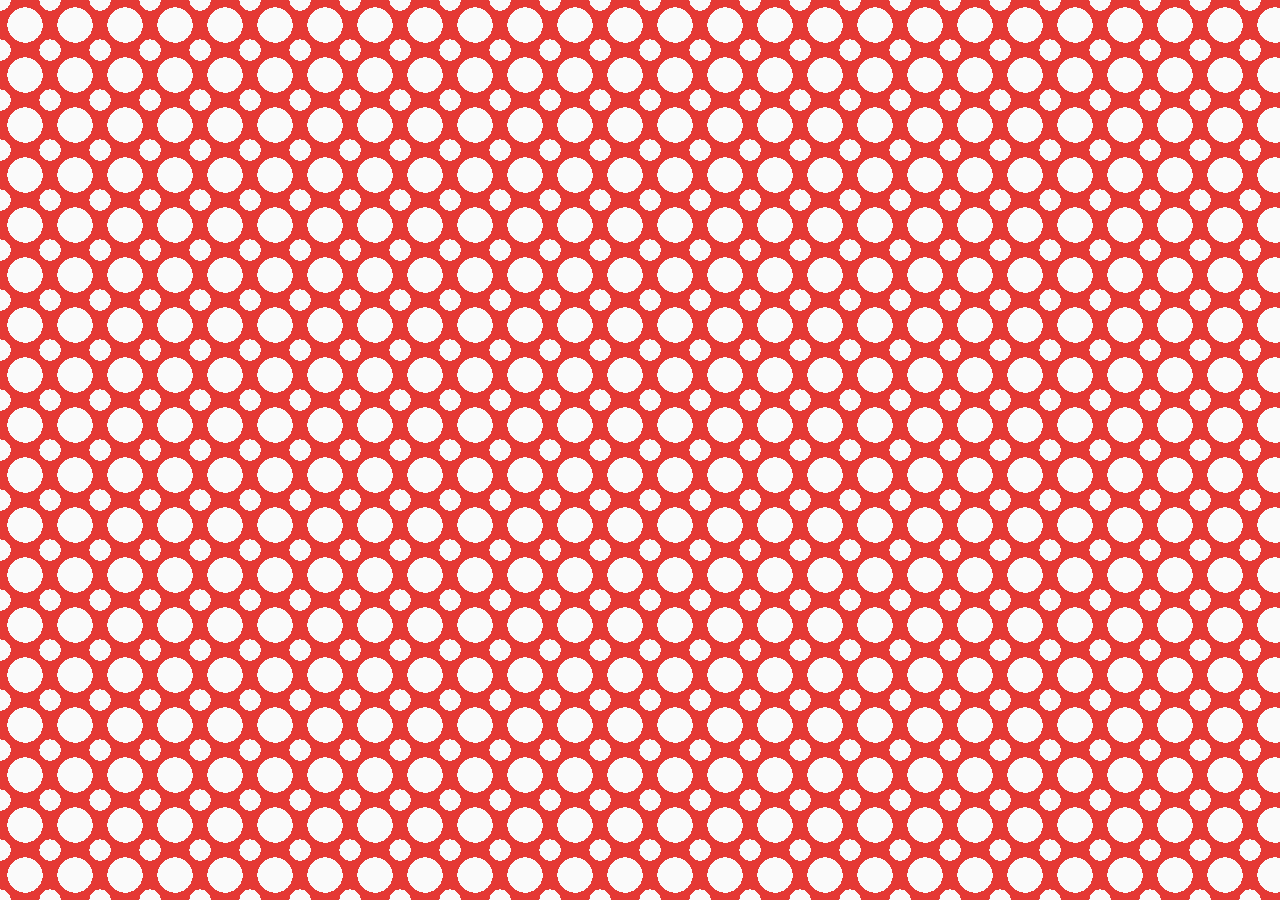
<file: index.html>
<!DOCTYPE html>
<html>
  <head>
    <meta charset="utf-8" />
    <meta name="viewport" content="width=device-width" />
    <title>Suspicious?</title>
    <style>
      body {
        margin: 0;
        background-image: radial-gradient(#fafafa 50%, transparent 20%),
            radial-gradient(#fafafa 30%, transparent 20%);
        background-color: #e53935;
        background-position: 0 0, 25px 25px;
        background-size: 50px 50px;
      }
      main {
        display: flex;
        align-items: flex-end;
        justify-content: flex-end;
        height: 100vh;
        width: 100vw;
      }
    </style>
  </head>
  <body>
    <main>&nbsp;</main>
  </body>
</html>
</file>
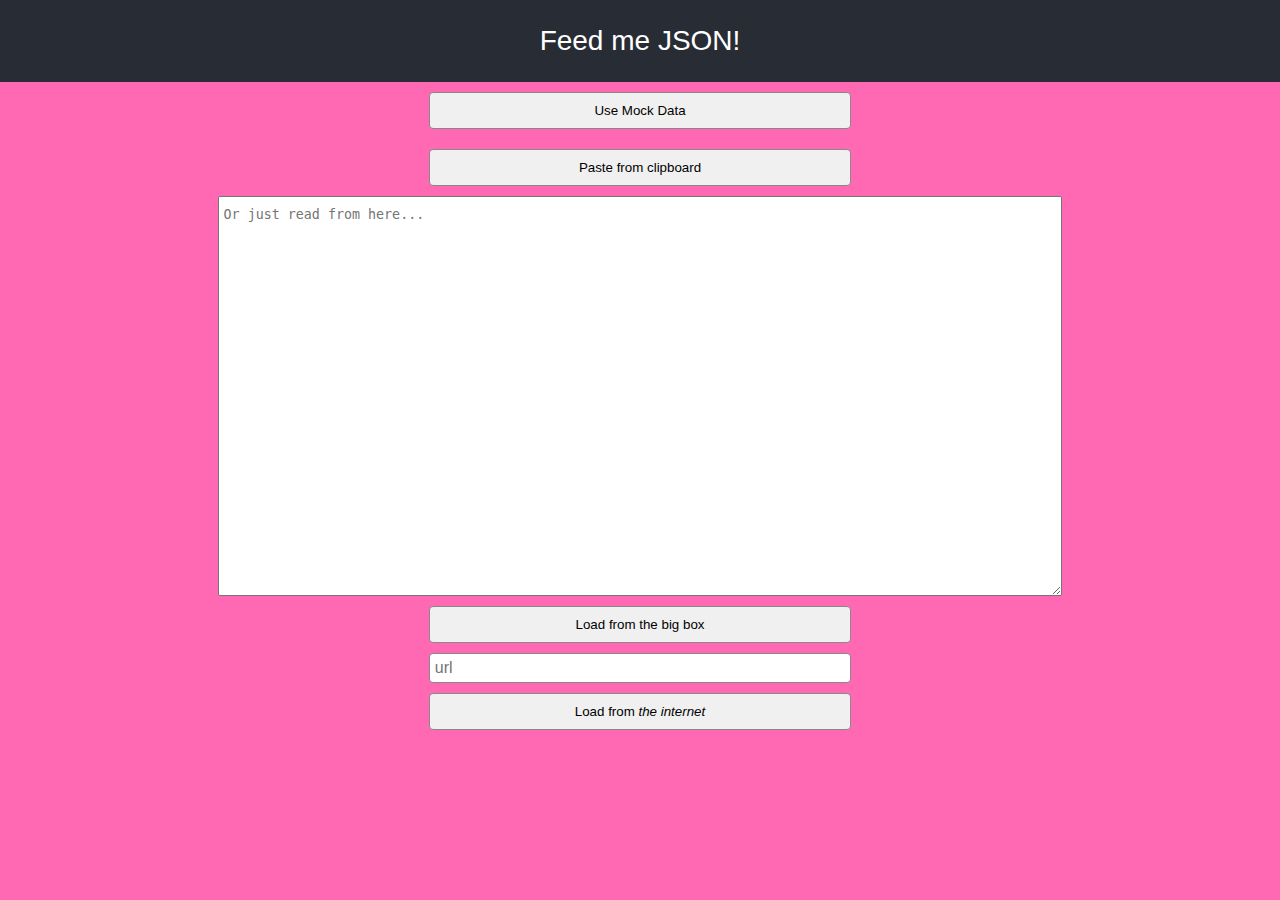
<file: ok/index.html>
<!doctype html><html lang="en"><head><meta charset="utf-8"/><link rel="icon" href="/ok/favicon.ico"/><meta name="viewport" content="width=device-width,initial-scale=1"/><meta name="theme-color" content="#000000"/><meta name="description" content="Web site created using create-react-app"/><link rel="apple-touch-icon" href="/ok/logo192.png"/><link rel="manifest" href="/ok/manifest.json"/><title>React App</title><link href="/ok/static/css/main.ca48af79.chunk.css" rel="stylesheet"></head><body><noscript>You need to enable JavaScript to run this app.</noscript><div id="root"></div><script>!function(e){function r(r){for(var n,l,f=r[0],i=r[1],a=r[2],c=0,s=[];c<f.length;c++)l=f[c],Object.prototype.hasOwnProperty.call(o,l)&&o[l]&&s.push(o[l][0]),o[l]=0;for(n in i)Object.prototype.hasOwnProperty.call(i,n)&&(e[n]=i[n]);for(p&&p(r);s.length;)s.shift()();return u.push.apply(u,a||[]),t()}function t(){for(var e,r=0;r<u.length;r++){for(var t=u[r],n=!0,f=1;f<t.length;f++){var i=t[f];0!==o[i]&&(n=!1)}n&&(u.splice(r--,1),e=l(l.s=t[0]))}return e}var n={},o={1:0},u=[];function l(r){if(n[r])return n[r].exports;var t=n[r]={i:r,l:!1,exports:{}};return e[r].call(t.exports,t,t.exports,l),t.l=!0,t.exports}l.m=e,l.c=n,l.d=function(e,r,t){l.o(e,r)||Object.defineProperty(e,r,{enumerable:!0,get:t})},l.r=function(e){"undefined"!=typeof Symbol&&Symbol.toStringTag&&Object.defineProperty(e,Symbol.toStringTag,{value:"Module"}),Object.defineProperty(e,"__esModule",{value:!0})},l.t=function(e,r){if(1&r&&(e=l(e)),8&r)return e;if(4&r&&"object"==typeof e&&e&&e.__esModule)return e;var t=Object.create(null);if(l.r(t),Object.defineProperty(t,"default",{enumerable:!0,value:e}),2&r&&"string"!=typeof e)for(var n in e)l.d(t,n,function(r){return e[r]}.bind(null,n));return t},l.n=function(e){var r=e&&e.__esModule?function(){return e.default}:function(){return e};return l.d(r,"a",r),r},l.o=function(e,r){return Object.prototype.hasOwnProperty.call(e,r)},l.p="/ok/";var f=this["webpackJsonpok-json"]=this["webpackJsonpok-json"]||[],i=f.push.bind(f);f.push=r,f=f.slice();for(var a=0;a<f.length;a++)r(f[a]);var p=i;t()}([])</script><script src="/ok/static/js/2.bfcede04.chunk.js"></script><script src="/ok/static/js/main.bbc0830c.chunk.js"></script></body></html>
</file>
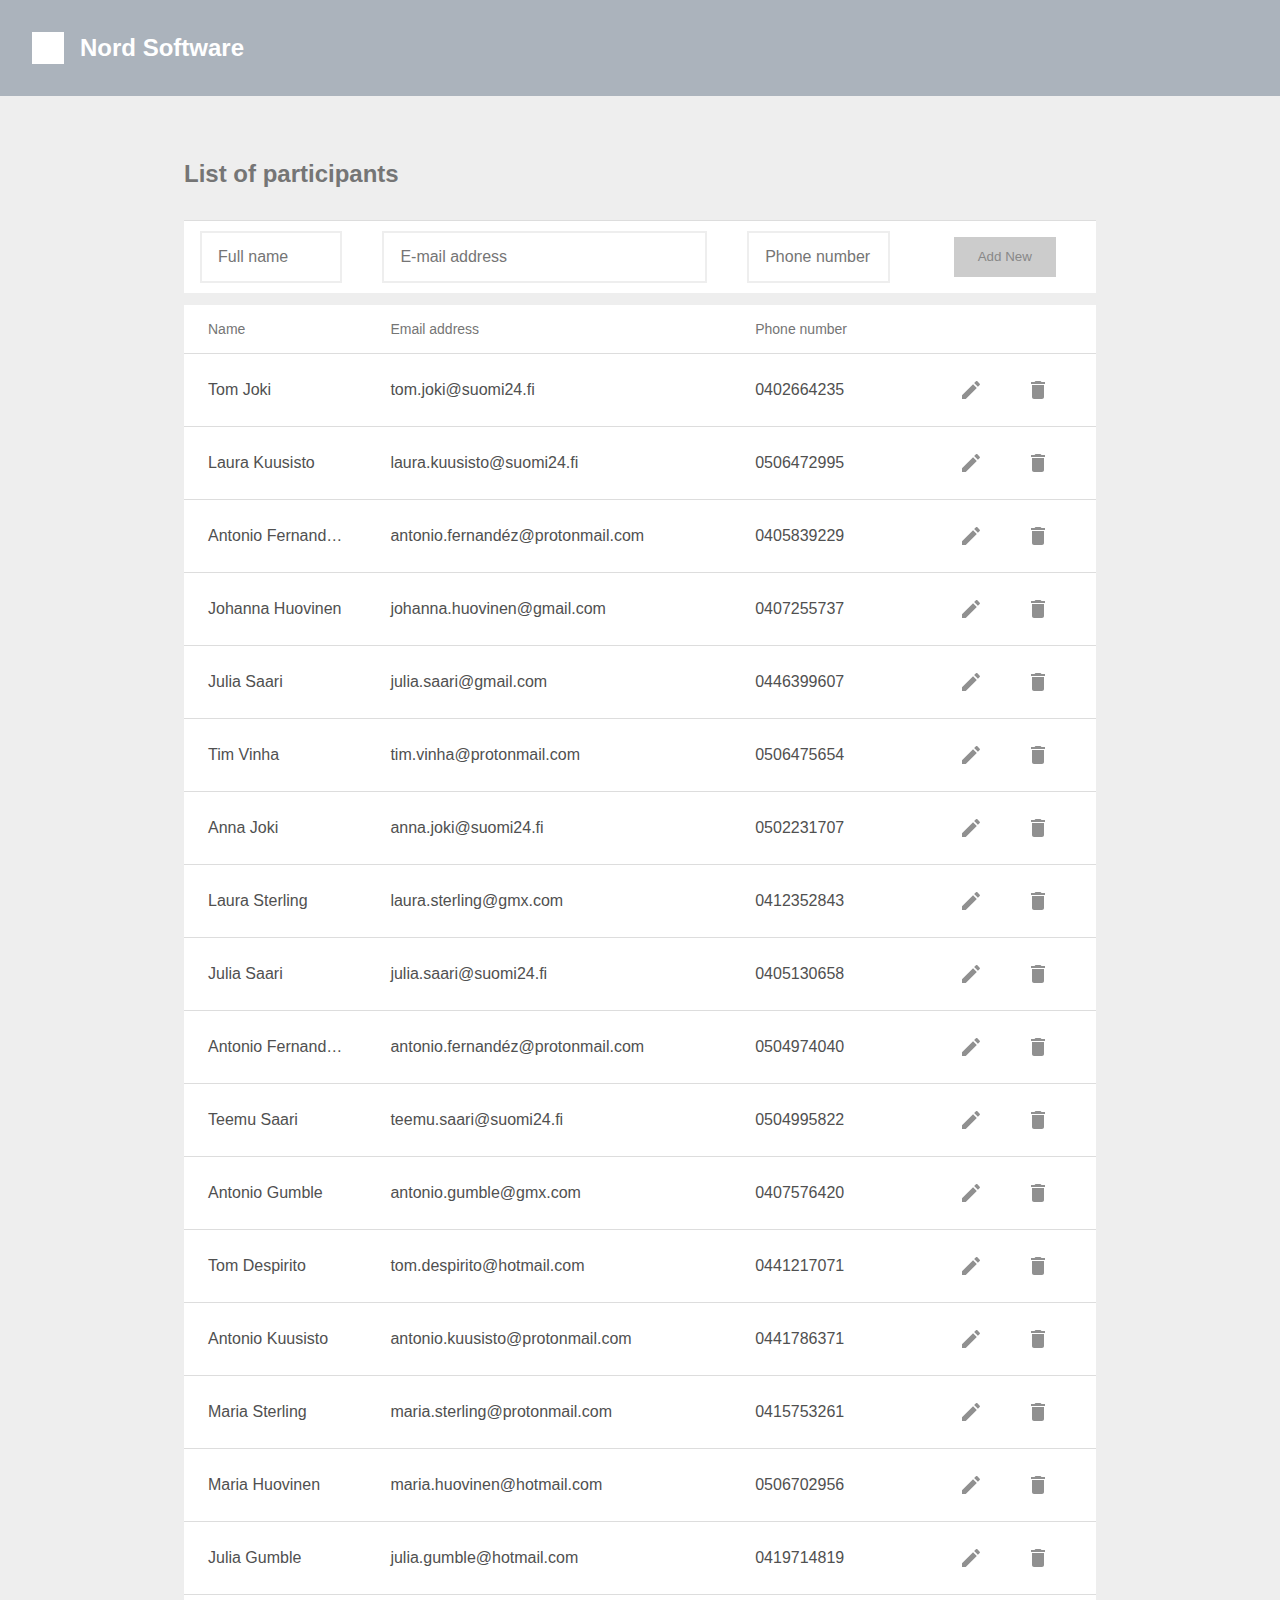
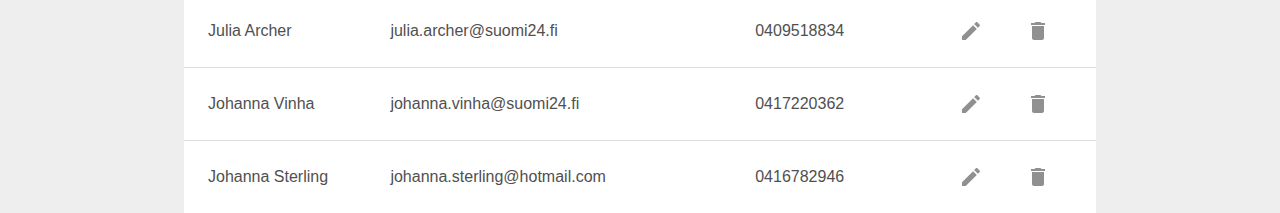
<file: participanther/index.html>
<!doctype html><html lang="en"><head><meta charset="utf-8"><meta name="viewport" content="width=device-width,initial-scale=1,shrink-to-fit=no"><meta name="theme-color" content="#000000"><link rel="manifest" href="/participanther/manifest.json"><link rel="shortcut icon" href="/participanther/favicon.ico"><title>React App</title><link href="/participanther/static/css/main.bcbec526.css" rel="stylesheet"></head><body><noscript>You need to enable JavaScript to run this app.</noscript><div id="root"></div><script type="text/javascript" src="/participanther/static/js/main.b2faff8e.js"></script></body></html>
</file>
<file: ok/static/css/main.ca48af79.chunk.css>
body{margin:0;font-family:-apple-system,BlinkMacSystemFont,"Segoe UI","Roboto","Oxygen","Ubuntu","Cantarell","Fira Sans","Droid Sans","Helvetica Neue",sans-serif;-webkit-font-smoothing:antialiased;-moz-osx-font-smoothing:grayscale}*{box-sizing:border-box}code{font-family:source-code-pro,Menlo,Monaco,Consolas,"Courier New",monospace}.Ok-Json-body{display:flex}.Ok-block{font-size:18px;display:inline-block}.Ok-block .Ok-Array-bracket-close,.Ok-block .Ok-Array-bracket-open,.Ok-block .Ok-key,.Ok-block .Ok-Object-bracket-close,.Ok-block .Ok-Object-bracket-open{color:#888}.Ok-Object-bracket-open{margin-left:15px}.Ok-key+.Ok-value>.Ok-Object-bracket-open{margin-left:0}.Ok-block .Ok-key:after{content:":";padding:0 5px}.Ok-block .Ok-key{display:inline;margin-left:15px}.Ok-value{display:inline}.Ok-Number-value{color:#306ac1}.Ok-String-value{color:#926012}.Ok-Boolean-value{color:#ca328c}.Ok-highlighted-value{background:#ff0;padding-left:5px;padding-right:5px}.Ok-highlighted-key{background:#0ff;padding-left:5px;padding-right:5px}.Ok-highlighted-key-segment,.Ok-highlighted-key-segment>button{font-weight:700!important;color:#333!important}.Ok-Array-value.open>.Ok-Array-bracket-close,.Ok-Array-value.open>.Ok-Json-body,.Ok-Object-value.open>.Ok-Json-body,.Ok-Object-value.open>.Ok-Object-bracket-close{margin-left:15px}.Ok-closable-button{font-family:monospace;background:none;border:none;font-size:18px;color:#888;cursor:pointer;margin:0;padding:0}.Ok-closable-button:hover{text-decoration:underline}.DataInput-main{display:flex;flex-direction:column;align-items:center}.DataInput-main>button{width:33%;background:#f0f0f0;border:1px solid #888;padding:10px;margin:10px;border-radius:4px}.DataInput-main>button:hover{background:#d0d0d0}.DataInput-main>textarea{width:66%;height:400px;padding:10px 5px}.DataInput-main>input{font-size:16px;padding:5px;border-radius:4px;border:1px solid #888;width:33%}.Toolbar .Toolbar-filter{padding:4px 8px}.App{text-align:center;display:flex;flex-direction:column;min-height:100vh;align-items:center;justify-content:center;font-size:calc(10px + 2vmin);color:#fff}.App-header{background-color:#282c34;width:100%;padding:25px;flex:0 0}.App-error{display:block;color:red}.App-body{background-color:#ff69b4;width:100%;flex-grow:1}.App-Viewer-body{font-family:monospace!important;background:#fff;color:#000;padding:20px 10px;text-align:left;width:100%;margin-top:15px}
/*# sourceMappingURL=main.ca48af79.chunk.css.map */
</file>
<file: participanther/static/css/main.bcbec526.css>
body{margin:0;padding:0;font-family:sans-serif}.RowEditor-container{display:grid;grid-template-columns:1fr 2fr 1fr 1fr;background:#fff;border-top:1px solid #ddd}.RowEditor-container>div{color:#505050;font-size:16px;line-height:24px;font-weight:400;padding:10px 24px 10px 16px}.RowEditor-container>div.RowEditor-actions{display:-ms-flexbox;display:flex;-ms-flex-pack:distribute;justify-content:space-around;padding:0;-ms-flex-align:center;align-items:center}.RowEditor-button{border-width:0;padding:12px 24px;background:#ddd;line-height:16px;font-weight:500}.RowEditor-button:hover{background:#bbb}.RowEditor-button.button-primary{color:#fff;background:#07f}.RowEditor-button.button-primary:hover{background:#05d}.RowEditor-button.button-primary-text{color:#07f}.RowEditor-button.disabled{color:#888;background:#ccc;cursor:not-allowed}.RowEditor-container input{border:2px solid #eee;padding:12px 16px;line-height:24px;font-size:16px;width:100%}.ParticipantRow-container{display:grid;grid-template-columns:1fr 2fr 1fr 1fr;background:#fff;border-top:1px solid #ddd}.ParticipantRow-container>div{color:#505050;font-size:16px;line-height:24px;font-weight:400;padding:24px;overflow:hidden;white-space:nowrap;-o-text-overflow:ellipsis;text-overflow:ellipsis}.ParticipantRow-container>div.ParticipantRow-actions{display:-ms-flexbox;display:flex;-ms-flex-pack:distribute;justify-content:space-around}.AddNew-container{margin-bottom:12px}.AddNew-container .RowEditor-container>div{border-top:0}.ListEditor{width:912px;margin:auto}.ListEditor h1{color:#757575;margin:64px 0 32px;font-size:24px;font-weight:700}.ListEditor-grid-header{display:grid;grid-template-columns:1fr 2fr 2fr;background:#fff}.ListEditor-grid-header>div{color:#757575;font-size:14px;line-height:16px;font-weight:500;padding:16px 24px}*{-webkit-box-sizing:border-box;box-sizing:border-box}.App{background:#eee}.App-logo{background:#fff;-webkit-animation:App-logo-spin infinite 60s;animation:App-logo-spin infinite 60s;height:32px;width:32px;margin-right:16px}.App-header{background-color:#abb3bc;padding:32px;color:#fff}.App-header h1{display:-ms-flexbox;display:flex;padding:0;margin:0;line-height:32px}.App-title{font-size:1.5em}.App-intro{font-size:large}@-webkit-keyframes App-logo-spin{0%{-webkit-transform:rotate(0deg);transform:rotate(0deg)}2%{-webkit-transform:rotate(180deg);transform:rotate(180deg)}to{-webkit-transform:rotate(180deg);transform:rotate(180deg)}}@keyframes App-logo-spin{0%{-webkit-transform:rotate(0deg);transform:rotate(0deg)}2%{-webkit-transform:rotate(180deg);transform:rotate(180deg)}to{-webkit-transform:rotate(180deg);transform:rotate(180deg)}}
/*# sourceMappingURL=main.bcbec526.css.map*/
</file>
